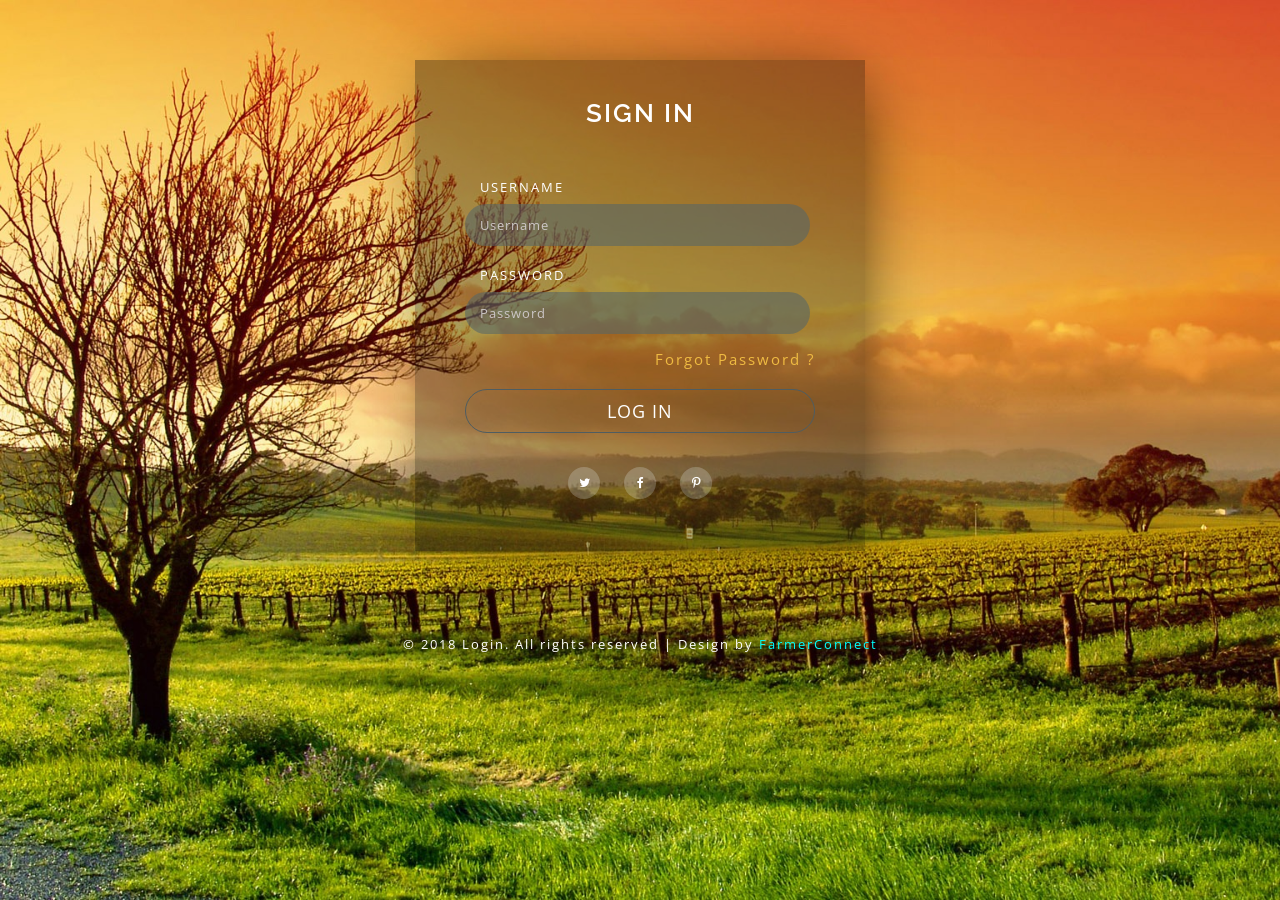
<file: login/login.html>
<!DOCTYPE html>
<html lang="en">
<head>
	<!-- Meta tags -->
	<title>Farmer and Consumer Login</title>
	<meta name="keywords" content="Winter Login Form Responsive widget, Flat Web Templates, Android Compatible web template, 
	Smartphone Compatible web template, free webdesigns for Nokia, Samsung, LG, SonyEricsson, Motorola web design" />
	<meta charset="utf-8">
	<meta http-equiv="X-UA-Compatible" content="IE=edge">
	<meta name="viewport" content="width=device-width, initial-scale=1">
	<!-- stylesheets -->
	<link rel="stylesheet" href="css/font-awesome.css">
	<link rel="stylesheet" href="css/style.css">
	<!-- google fonts  -->
	<link href="//fonts.googleapis.com/css?family=Open+Sans" rel="stylesheet">
	<link href="//fonts.googleapis.com/css?family=Raleway:400,500,600,700" rel="stylesheet">
</head>
<body>
	<div class="agile-login">
	
		<div class="wrapper">
			<h2>Sign In</h2>
			<div class="w3ls-form">
				<form action="/" method="post">
					<label>Username</label>
					<input type="text" name="name" placeholder="Username" required/>
					<label>Password</label>
					<input type="text" name="password" placeholder="Password" required />
					<a href="#" class="pass">Forgot Password ?</a>
					<input type="submit" value="Log In" />
				</form>
			</div>
			
			<div class="agile-icons">
				<a href="#"><span class="fa fa-twitter" aria-hidden="true"></span></a>
				<a href="#"><span class="fa fa-facebook"></span></a>
				<a href="#"><span class="fa fa-pinterest-p"></span></a>
			</div>
		</div>
		<br>
		<div class="copyright">
		<p>© 2018 Login. All rights reserved | Design by <a href="www.farmerconnect.com">FarmerConnect</a></p> 
	</div>
	</div>
	
</body>
</html>
</file>
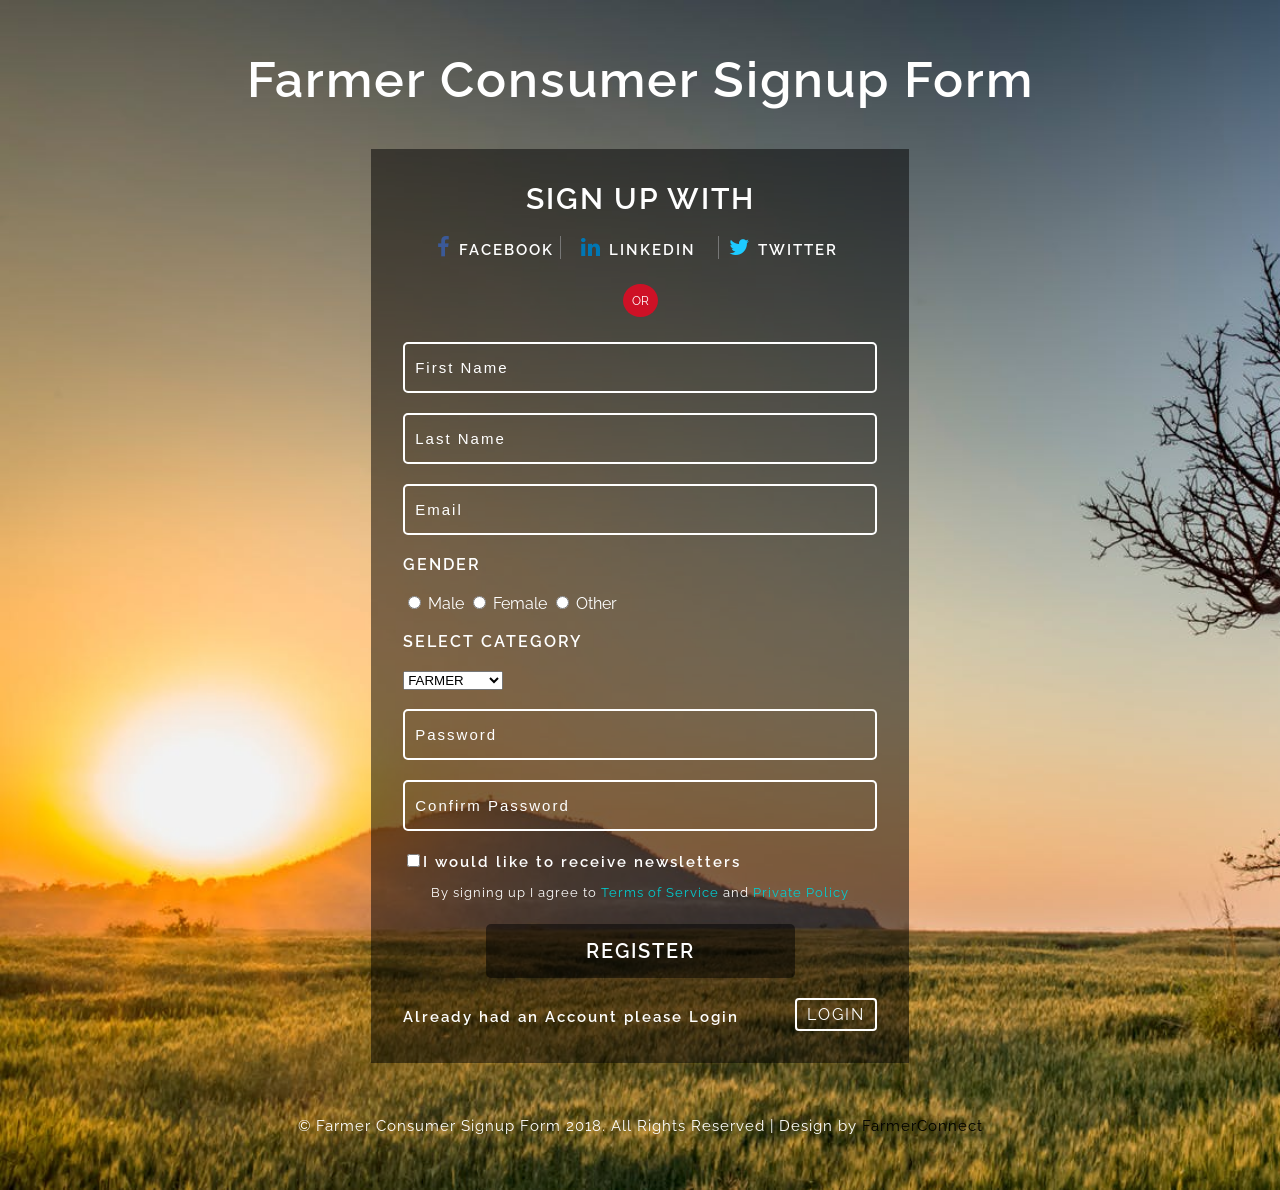
<file: signup/sign.html>
<!DOCTYPE html>
<html>
<head>
<title>Farmer and Consumer Signup Form Responsive Widget Template </title>
<meta name="viewport" content="width=device-width, initial-scale=1">
<meta charset="utf-8">
<meta name="keywords" content="Farmer and Consumer signup Form Responsive, Signup form web template, Sign up Web Templates, Flat Web Templates, Login signup Responsive web template, Smartphone Compatible web template, free webdesigns for Nokia, Samsung, LG, SonyEricsson, Motorola web design" />
<link href="css/font-awesome.min.css" rel="stylesheet" type="text/css" media="all">
<link href="css/style.css" rel="stylesheet" type="text/css" media="all"/>
<link href="//fonts.googleapis.com/css?family=Raleway:400,500,600,700,800,900" rel="stylesheet">
<link href="//fonts.googleapis.com/css?family=Josefin+Sans:400,600,700" rel="stylesheet">
</head>
<body>
<h1>Farmer Consumer Signup Form</h1>
<div class="container">
<form action="#" method="post">
<h2>SIGN UP WITH</h2>
<div class="agile_ihj">
<div class="w3l_f">
<a href="#"><i class="fa fa-facebook" aria-hidden="true"></i> <span>FACEBOOK<span></a>
</div>
<div class="w3_l">
<a href="#"><i class="fa fa-linkedin" aria-hidden="true"></i> <span class="w3_sp">LINKEDIN</span></a>
</div>
<div class="w3ls_t">
<a href="#"><i class="fa fa-twitter" aria-hidden="true"></i> <span class="w3_sp1">TWITTER</span></a>
</div>
<div class="clear"></div>
</div>
<div class="w3l_o">
<div class="strip">OR</div>
</div>
<form action="final.php" method="post">
<div class="agileinfo">
<input type="text" name="name" placeholder="First Name" required="">
</div>
<div class="agileinfo">
<input type="text" name="name" placeholder="Last Name" required="">
</div>
<div class="agileinfo">
<input type="email" name="email" placeholder="Email" required="">
</div>
<form action=""><font color="white">
	<h3>GENDER</h3><br>
<input type="radio" name="gender" value="male"> Male
  <input type="radio" name="gender" value="female"> Female
  <input type="radio" name="gender" value="other"> Other<br><br>
</form>
<h3>SELECT CATEGORY</h3><br>
<select>
	
  <option value="FARMER">FARMER</option>
  <option value="saab">CONSUMER</option>
</select>
<br></br>
<div class="agileinfo">
<input type="Password" name="password" placeholder="Password" required="">
</div>
<div class="agileinfo">
<input type="password" name="password" placeholder="Confirm Password" required="">
</div>
<div class="w3l_tx">
<input type="checkbox" name="" value=""><span class="w3l_chk">I would like to receive newsletters</span>
</div>
<div class="agile_par">
<p>By signing up I agree to <a href="#">Terms of Service</a> and <a href="#">Private Policy</a></p>
</div>
<div class="w3l_but">
<button type="submit">REGISTER</button>
</div>
</form>
<div class="wthree_down">
<h3>Already had an Account please Login</h3>
</div>
<div class="w3agile_side">
<div class="main">
    <div class="panel">
        <a href="#login_form" id="login_pop">LOGIN</a>
    </div>
</div>
<!-- popup form #1 -->
<a href="#x" class="overlay" id="login_form"></a>
   <div class="popup">
     <h2>Welcome</h2>
     <p>Please enter your Username and Password here</p>
	 <form action="#" method="post">
   <div>
      <input type="text" name="name" placeholder="Username" required="">
   </div>
   <div>

   <input type="password" name="name" placeholder="Password" required="">
   </div>
   <a href="#"><input type="submit" value="LOGIN" /></a>
   <a class="close" href="#close"></a>
   </form>
</div>
</div>
<div class="clear"></div>
</div>
<div class="footer">
 <p>&copy; Farmer Consumer Signup Form  2018. All Rights Reserved | Design by <a href="www.Farmerconnect.com" target="blank">FarmerConnect</a></p>
 </div>
</body>
</html>
</file>
<file: login/css/style.css>
/*--
	Author: W3Layouts
	Author URL: http://w3layouts.com
	License: Creative Commons Attribution 3.0 Unported
	License URL: http://creativecommons.org/licenses/by/3.0/
--*/
/*-- Reset-Code --*/

body {
	padding: 0;
	margin: 0;
	background: ;

}
body a {
	color:red;
	transition: 0.5s all;
	-webkit-transition: 0.5s all;
	-moz-transition: 0.5s all;
	-o-transition: 0.5s all;
	-ms-transition: 0.5s all;
	text-decoration: none;
}
body a:hover {
	text-decoration: none;
}
body a:focus, a:hover {
	text-decoration: none;
}
input[type="button"], input[type="submit"] {
	transition: 0.5s all;
	-webkit-transition: 0.5s all;
	-moz-transition: 0.5s all;
	-o-transition: 0.5s all;
	-ms-transition: 0.5s all;
}
h1, h2, h3, h4, h5, h6 {
	margin: 0;
	padding: 0;
	font-family: 'Raleway', sans-serif;
}
p {
	margin: 0;
	font-family: 'Open Sans', sans-serif;
}
ul {
	margin: 0;
	padding: 0;
}
li {
	list-style-type:none;
}
label {
	margin: 0;
}
a:focus, a:hover {
	text-decoration: none;
	outline: none;
}
/*-- //Reset-Code --*/
body{
	background: url('../images/5copy.jpg') no-repeat;
    background-size: cover;
	min-height: 100vh;
}
.agile-login {

		padding-top: 60px;
}
.wrapper {
    width: 450px;
    margin: auto;
   /* border-radius: 20px; */
    text-align: center;
    padding: 3% 0px;
    /*background-color: rgba(255, 255, 255, 0.31);*/
    background-color: rgba(6, 5, 5, 0.33);
	webkit-box-shadow: 10px 3px 66px -19px rgba(0,0,0,0.75);
    -moz-box-shadow: 10px 3px 66px -19px rgba(0,0,0,0.75);
    box-shadow: 10px 3px 66px -19px rgba(0,0,0,0.75);
}
.w3ls-form {
    display: inline-block;
    width: 350px;
    margin: auto;
    text-align: left;
}
label, input[type="text"],input[type="submit"]{
    display: block;
	    font-family: 'Open Sans', sans-serif;
}
input[type="text"] {
    outline: 0;
    padding: 12px 15px;
    border-radius: 25px;
    border: none;
    /* background-color: rgba(31, 248, 255, 0.59); */
    background-color: rgba(87, 102, 103, 0.59);
    color: white;
	width: 90%;
	letter-spacing: 1px;
}
.agile-login h1 {
    text-align: center;
    color: #fff;
    margin-bottom: 2%;
    font-size: 45px;
    font-weight: 300;
    letter-spacing: 5px;
    text-transform: uppercase;
}
.wrapper h2 {
	margin-bottom: 30px;
    text-transform: uppercase;
    font-size: 26px;
    color: white;
    font-weight: 600;
    letter-spacing: 2px;
}
a.pass {
    font-size: 15px;
	    color: #efbb42;
		font-family: 'Open Sans', sans-serif;
		    letter-spacing: 2px;
}
.w3ls-form a {
    display: block;
    text-align: right;
	    margin: 15px 0px;
}

 label {
    margin: 20px 0px 8px 15px;
    font-size: 13px;
     color: #fff;
    font-family: 'Open Sans', sans-serif;
     text-transform: uppercase;
	letter-spacing: 2px;
}
input[type="submit"] {
	margin: 20px auto;
    padding: 9px 60px;
    border-radius: 25px;
    font-size: 18px;
    border: none;
    background-color: transparent;
    color: #fff;
    text-transform: uppercase;
    outline: 0;
    border: 1px solid #4f5d61;
	cursor: pointer;
	    width: 100%;
	    letter-spacing: 1px;	
}
input[type="submit"]:hover {
    color: #fff;
    background-color:  rgba(0, 245, 255, 0.69);
}
::-webkit-input-placeholder { /* Chrome/Opera/Safari */
  color: #ccc6c6;
}
::-moz-placeholder { /* Firefox 19+ */
  color: #ccc6c6;
}
:-ms-input-placeholder { /* IE 10+ */
  color: #ccc6c6;
}
:-moz-placeholder { /* Firefox 18- */
  color: #ccc6c6;
}

.agile-icons {
    padding: 3% 0px;
}
span.fa.fa-twitter:hover {
    background-color: #00b6f1;
    color: white;
}
span.fa.fa-facebook:hover {
    background-color: #3b5998;
    color: white;
}
span.fa.fa-pinterest-p:hover {
    background-color: #cb2027;
    color: white;
}
.agile-icons span.fa {
	font-size: 12px;
    margin: auto 10px;
    color: #fff;
    width: 32px;
    height: 32px;
    line-height: 32px;
    border-radius: 50%;
    background-color: rgba(243, 249, 249, 0.22);
}
.copyright p {
    text-align: center;
        padding: 15px 0px;
    color: white;
    /* background-color: rgba(35, 30, 30, 0.43); */
    margin-top: 4%;
	    letter-spacing: 2px;
		font-size: 13px;
}
.copyright a {
    color: aqua;
}
.copyright a:hover {
    color: yellow;
}
/* responsive */
@media screen and (max-width: 1024px){
	
	.copyright p {
   margin-top: 0%;
}
}


@media screen and (max-width: 568px){
	.agile-login h1 {
		    font-size: 40px;
			
	}
}

@media screen and (max-width: 480px){
	body{
		background-position: center;
	}
	.agile-login {
    padding-top: 35px;
}
	.agile-login h1 {
    font-size: 35px;
    letter-spacing: 4px;
}
	.wrapper h2 {
    font-size: 26px;

}
.wrapper {
    width: 370px;
}
.copyright p {
	letter-spacing: 1px;
	
}
	
}
@media screen and (max-width: 414px){
	.agile-login h1 {
    font-size: 30px;
	letter-spacing: 3px;
	    margin-bottom: 6%;
}
.wrapper {
    width: 320px;
}
.w3ls-form {
	    width: 300px;
}
.wrapper h2 {
    font-size: 20px;
    margin-bottom: 15px;
}
.copyright p {
    padding: 10px 0px;
    font-size: 14px;
    margin-top: 6%;
}
	
}
@media screen and (max-width: 375px){
	.agile-login h1 {
    font-size: 29px;
}
	input[type="text"] {
		width: 90%;
	}
	label {
    margin: 20px 0px 5px 10px;
    font-size: 13px;
    color: #fff;
	}
	.copyright p {
    font-size: 13px;

}
}
@media screen and (max-width: 320px){
.w3ls-form {
    width: 270px;
}
.agile-login h1 {
    font-size: 23px;
}
.wrapper {
    width: 280px;
}
.wrapper h2 {
    font-size: 18px;
    margin-bottom: 10px;
}
input[type="submit"] {
    margin: 10px auto;
	    padding: 8px 60px;
}
.agile-login {
    padding-top: 30px;
}
label {
    margin: 15px 0px 5px 10px;
}
.copyright p {
   margin-top: 0%;
}
input[type="text"] {
    padding: 10px 15px;
}
}
/* responsive */
</file>
<file: signup/css/style.css>
/*--
Author: W3Layouts
Author URL: http://w3layouts.com
License: Creative Commons Attribution 3.0 Unported
License URL: http://creativecommons.org/licenses/by/3.0/
--*/

/*-- Reset-Code --*/
html,body,div,span,applet,object,iframe,h1,h2,h3,h4,h5,h6,p,blockquote,pre,a,abbr,acronym,address,big,cite,code,del,dfn,em,img,ins,kbd,q,s,samp,small,strike,strong,sub,sup,tt,var,b,u,i,dl,dt,dd,ol,nav ul,nav li,fieldset,form,label,legend,table,caption,tbody,tfoot,thead,tr,th,td,article,aside,canvas,details,embed,figure,figcaption,footer,header,hgroup,menu,nav,output,ruby,section,summary,time,mark,audio,video{margin:0;padding:0;border:0;font-size:100%;font:inherit;vertical-align:baseline;}
article, aside, details, figcaption, figure,footer, header, hgroup, menu, nav, section {display: block;}
ol,ul{list-style:none;margin:0px;padding:0px;}
blockquote,q{quotes:none;}
blockquote:before,blockquote:after,q:before,q:after{content:'';content:none;}
table{border-collapse:collapse;border-spacing:0;}
a{text-decoration:none;}
.txt-rt{text-align:right;}/* text align right */
.txt-lt{text-align:left;}/* text align left */
.txt-center{text-align:center;}/* text align center */
.float-rt{float:right;}/* float right */
.float-lt{float:left;}/* float left */
.clear{clear:both;}/* clear float */
.pos-relative{position:relative;}/* Position Relative */
.pos-absolute{position:absolute;}/* Position Absolute */
.vertical-base{	vertical-align:baseline;}/* vertical align baseline */
.vertical-top{	vertical-align:top;}/* vertical align top */
nav.vertical ul li{	display:block;}/* vertical menu */
nav.horizontal ul li{	display: inline-block;}/* horizontal menu */
img{max-width:100%;}
body {
	padding: 0;
	margin: 0;
	font-family: 'Raleway', sans-serif;
	background:url(../images/1.jpg) 0px 0px no-repeat;
	background-size:cover;
}
body a {
	transition: 0.5s all;
	-webkit-transition: 0.5s all;
	-moz-transition: 0.5s all;
	-o-transition: 0.5s all;
	-ms-transition: 0.5s all;
	text-decoration: none;
}
body a:hover {
	text-decoration: none;
}
body a:focus, a:hover {
	text-decoration: none;
}
input[type="button"], input[type="submit"] {
	transition: 0.5s all;
	-webkit-transition: 0.5s all;
	-moz-transition: 0.5s all;
	-o-transition: 0.5s all;
	-ms-transition: 0.5s all;
}
h1, h2, h3, h4, h5, h6 {
	margin: 0;
	padding: 0;
    font-family: 'Raleway', sans-serif;
    font-weight:600;
	letter-spacing:2px;
		
}
.clear{
	clear:both;
}
p {
	margin: 0;
	color:#000;
	letter-spacing:1px;
	line-height:1.8em;
	font-size:14px;
	font-weight:400;
}
.row{
	margin:0px;
	padding:0px;
}
ul {
	margin: 0;
	padding: 0;
}
label {
	margin: 0;
}
a:focus, a:hover {
	text-decoration: none;
	outline: none;
}
img{
	width:100%;
}
/*-- //Reset-Code --*/

h1 {
    text-align: center;
    color: #fff;
    font-size:50px;
    margin: 50px 0px 40px 0px;
    font-weight: 600;
    letter-spacing: 2px;
}
h2 {
    text-align: center;
    color: #fff;
    font-size:30px;
    margin-bottom:20px;
    font-weight: 600;
    letter-spacing: 2px;
}
.w3l_f {
    float: left;
    width: 33.15%;
    text-align: right;
}
.w3_l {
    float: left;
    width: 33.15%;
    text-align: center;
	border-left: 1px solid #777;
    border-right: 1px solid #777;
}
.w3ls_t {
    float: left;
    width: 33.15%;
    text-align: left;
}
.container {
    width: 30%;
    margin: 0 auto;
    background-color: rgba(0, 0, 0, 0.5);
    padding:2em;
}
.strip {
   font-family: 'Raleway', sans-serif;
    background: #ce1126;
    color: #fff;
    width: 25px;
    height: 18px;
    padding: 5px;
    margin: 0 auto;
    font-size: 12px;
    border-radius: 50%;
    -moz-border-radius: 50%;
    -webkit-border-radius: 50%;
    padding-top: 10px;
    text-align: center;
}
.w3l_o {
    margin: 25px 0px;
    }

i.fa.fa-user {
    margin-right: 15px;
}
i.fa.fa-envelope {
    margin-right: 15px;
}
i.fa.fa-key {
    margin-right: 15px;
}
input[type="text"], input[type="email"], input[type="Password"] {
    width:100%;
    font-size: 15px;
    padding: 15px 10px;
    border: 2px solid #fff;
    box-sizing: border-box;
    outline: none;
    color: #fff;
    text-align: left;
    letter-spacing: 2px;
	border-radius:5px;
	background-color: transparent;
}
 ::-webkit-input-placeholder {
color:#fff !important;
}
:-moz-placeholder { /* Firefox 18- */
color:#fff !important;
}
::-moz-placeholder {  /* Firefox 19+ */
color:#fff !important;
}
:-ms-input-placeholder {  
color:#fff !important;
}


.agileinfo {
    margin-bottom: 20px;
	text-align:center;
}
.w3l_but {
    text-align: center;
	margin:20px 0px;
   }
   
.agile_ihj {
    text-align: right;
}

.agile_par {
    text-align: center;
	margin: 10px 0px;
  }
  .agile_par p {
    color: #fff;
}
.agile_par a {
    color: #00ced1;
}
i.fa.fa-facebook {
    font-size: 22px;
    margin-right: 5px;
    color:#3B5998;
 
}
i.fa.fa-linkedin {
    font-size: 22px;
    margin-right: 5px;
    color: #0077B5;

  }
i.fa.fa-twitter {
    font-size: 22px;
    margin-right: 5px;
    color:#1dcaff;
    padding-left: 10px;
}
button {
    cursor: pointer;
    padding: 15px 100px;
	border:2px solid #fff;
    border-radius: 5px;
    border: none;
	letter-spacing: 2px;
	outline: none;
	font-size:20px;
	color:#fff;
	background-color: rgba(0, 0, 0, 0.5);
	font-weight:600;
	font-family: 'Raleway', sans-serif;
}
span {
    font-size: 15px;
    letter-spacing: 2px;
    color: #fff;
    font-weight: 600;
	padding-right: 5px;
}
.w3_sp {
    font-size: 15px;
    letter-spacing: 2px;
    color:#fff;
    font-weight: 600;
}
.w3_sp1{
    font-size: 15px;
    letter-spacing: 2px;
    color:#fff;
    font-weight: 600;
}
span.w3l_chk {
    font-size: 15px;
    letter-spacing: 2px;
    color: #fff;
    font-weight: 600;
}

.w3agile_side {
    float: right;
  }
input[type="submit"] {
    cursor: pointer;
    background-color: transparent;
    padding: 6px 15px;
    border-radius:10px;
    color: #fff;
    border: 2px solid #fff;
    letter-spacing: 2px;
    font-size: 15px;
    font-weight: 600;
}
.panel a#login_pop, .panel a#join_pop {
    border: 2px solid #fff;
    color: #fff;
    display: block;
    
    padding: 5px 10px;
    text-decoration: none;
  	
    -webkit-border-radius: 10px;
    -moz-border-radius: 10px;
    -ms-border-radius: 10px;
    -o-border-radius: 10px;
    border-radius: 4px;
	text-align:center;
	letter-spacing: 2px;
}

.popup {
    border: 3px solid #fff;
    display: inline-block;
    left:50%;
    opacity: 0;
    padding: 50px 55px;
    position: fixed;
    text-align: justify;
    top: 40%;
    visibility: hidden;
    z-index: 10;
 background-color: #000;
    -webkit-transform: translate(-50%, -50%);
    -moz-transform: translate(-50%, -50%);
    -ms-transform: translate(-50%, -50%);
    -o-transform: translate(-50%, -50%);
    transform: translate(-50%, -50%);
 
    -webkit-border-radius: 10px;
    -moz-border-radius: 10px;
    -ms-border-radius: 10px;
    -o-border-radius: 10px;
    border-radius: 10px;
 
    -webkit-box-shadow: 0 1px 1px 2px rgba(0, 0, 0, 0.4) inset;
    -moz-box-shadow: 0 1px 1px 2px rgba(0, 0, 0, 0.4) inset;
    -ms-box-shadow: 0 1px 1px 2px rgba(0, 0, 0, 0.4) inset;
    -o-box-shadow: 0 1px 1px 2px rgba(0, 0, 0, 0.4) inset;
    box-shadow: 0 1px 1px 2px rgba(0, 0, 0, 0.4) inset;
 
    
}


.overlay:target+.popup {
    top:55%;
    opacity: 1;
    visibility: visible;
}
.popup p {
    color: #fff;
    font-size: 15px;
    font-weight: 600;
    letter-spacing: 2px;
}
.popup h2 {
    color: #fff;
    font-size: 20px;
    letter-spacing: 2px;
    font-weight: 600;
    margin-bottom: 6px;
}
.wthree_down h3 {
    margin-top: 10px;
	display: inline-block;
	color:#fff;
}

.close {
   background-color:#000;
    height: 30px;
    line-height: 30px;
    position: absolute;
    right: 0;
    text-align: center;
    text-decoration: none;
    top:0px;
    width: 30px;
 
    -webkit-border-radius: 15px;
    -moz-border-radius: 15px;
    -ms-border-radius: 15px;
    -o-border-radius: 15px;
    border-radius: 15px;
}
.close:before {
    color: rgba(255, 255, 255, 0.9);
    content: "X";
    font-size: 24px;
   
}
.close:hover {
    background-color: rgba(64, 128, 128, 0.8);
}
.popup p, .popup div {
    margin-bottom: 10px;
}
.popup label {
    display: inline-block;
    text-align: left;
    width: 120px;
    color: #fff;
    letter-spacing: 2px;
    margin-bottom: 5px;
    font-size: 16px;
    font-weight: 600;
}
.popup input[type="text"], .popup input[type="password"] {
    border: 1px solid #fff;
    border-color: #999 #ccc #ccc;
    margin: 0;
    padding: 10px;
	box-sizing:border-box;
    -webkit-border-radius: 2px;
    -moz-border-radius: 2px;
    -ms-border-radius: 2px;
    -o-border-radius: 2px;
    border-radius: 5px;
	width:100%;
	font-size:15px;
	color:#fff;
}
.popup input[type="text"]:hover, .popup input[type="password"]:hover {
    border-color: #555 #888 #888;
}
.wthree_down {
    float: left;
    text-align:right;
}
.footer {
    text-align: center;
	margin:50px 0px;
	
}
.footer p{
	color:#fff;
	font-size:15px;	
}
.footer a {
    color: #000;
}

/** Responsive **/
@media screen and (max-width: 1440px){
span {
    padding-right: 3px;
}
.agile_par p {
    font-size: 13px;
}
.wthree_down h3 {
    font-size: 15px;
}
.overlay:target+.popup {
    top: 41%;
}
.popup {
	padding: 50px 28px;
}
}

@media screen and (max-width: 1366px){
.container {
    width: 35%;
	}
.popup {
    padding: 50px 51px;
}
}
@media screen and (max-width: 1280px){
.container {
    width: 37%;
}
}
@media screen and (max-width: 1080px){
	.container {
    width: 45%;
	}
}
@media screen and (max-width: 900px){
.container {
    width: 50%;
}
.popup {
    padding: 23px 51px;
	width:45%;
}
.overlay:target+.popup {
    top: 41%;
}
}
@media screen and (max-width: 800px){
.container {
    width: 60%;
}
}
@media screen and (max-width: 768px){
.container {
    width: 65%;
}
.popup {
    padding: 45px 51px;
    width: 60%;
}
.overlay:target+.popup {
    top: 41%;
}	
}
@media screen and (max-width: 667px){
.container {
    width: 75%;
}
.popup {
    padding: 45px 51px;
    width: 69%;
}
}
@media screen and (max-width: 568px){
	.container {
    width: 80%;
}
}
@media screen and (max-width: 480px){
	h1{
		font-size:40px;
	}
i.fa.fa-facebook {
    margin-right: 4px;
   }
i.fa.fa-twitter {
    margin-right: 4px;
   
}
.agile_par p {
    letter-spacing: 0px;
}
.wthree_down h3 {
    letter-spacing: 0.5px;
}
}
@media screen and (max-width: 414px){
	h1 {
    font-size: 38px;
}
span {
    font-size: 13px;
	letter-spacing:1px;
}
.w3_sp {
    font-size: 13px;
	letter-spacing: 1px;
}

i.fa.fa-twitter {
    margin-right:5px;
	padding-left: 3px;
}
.w3ls_t {
    width: 32.15%;
    font-size: 13px;
}
.w3_sp1 {
    letter-spacing: 0px;
 
}
span.w3l_chk {
	letter-spacing: 1px;
  }
.w3agile_side {
    float: right;
    width: 100%;
}
.wthree_down h3 {
    margin-bottom: 10px;
}  
}
@media screen and (max-width: 384px){
	.w3l_f {
    float: left;
    width: 100%;
    text-align: center;
}
h1 {
    font-size: 32px;
}
.w3_l {
    float: left;
    width: 100%;
    text-align: center;
	border-left:0px;
	border-right:0px;
	margin: 5px 0px;
 }
 .w3ls_t {
    width: 100%;
    font-size: 13px;
	text-align:center;
}
i.fa.fa-twitter {
    padding-left: 0px;
}
i.fa.fa-facebook {
    padding-left: 20px;
}
span.w3l_chk {
    letter-spacing: 0px;
}
.popup p {
    font-size: 14px;
    letter-spacing: 1px;
    text-align: left;
}
}
 
@media screen and (max-width: 320px){
	h1{
		font-size:29px;
		margin: 15px 0px 20px 0px;
	}
	button {
       padding: 15px 50px;
	}
	.container {
    width: 70%;
}
h2{
	font-size:27px;
}
.wthree_down {
    float: left;
    text-align: left;
}
.popup {
    padding: 10px 50px;
    width: 56%;
}
.popup p {
    font-size: 14px;
    letter-spacing: 0px;
    text-align: left;
}
.overlay:target+.popup {
    top: 40%;
}
}  
/** /Responsive **/
</file>
